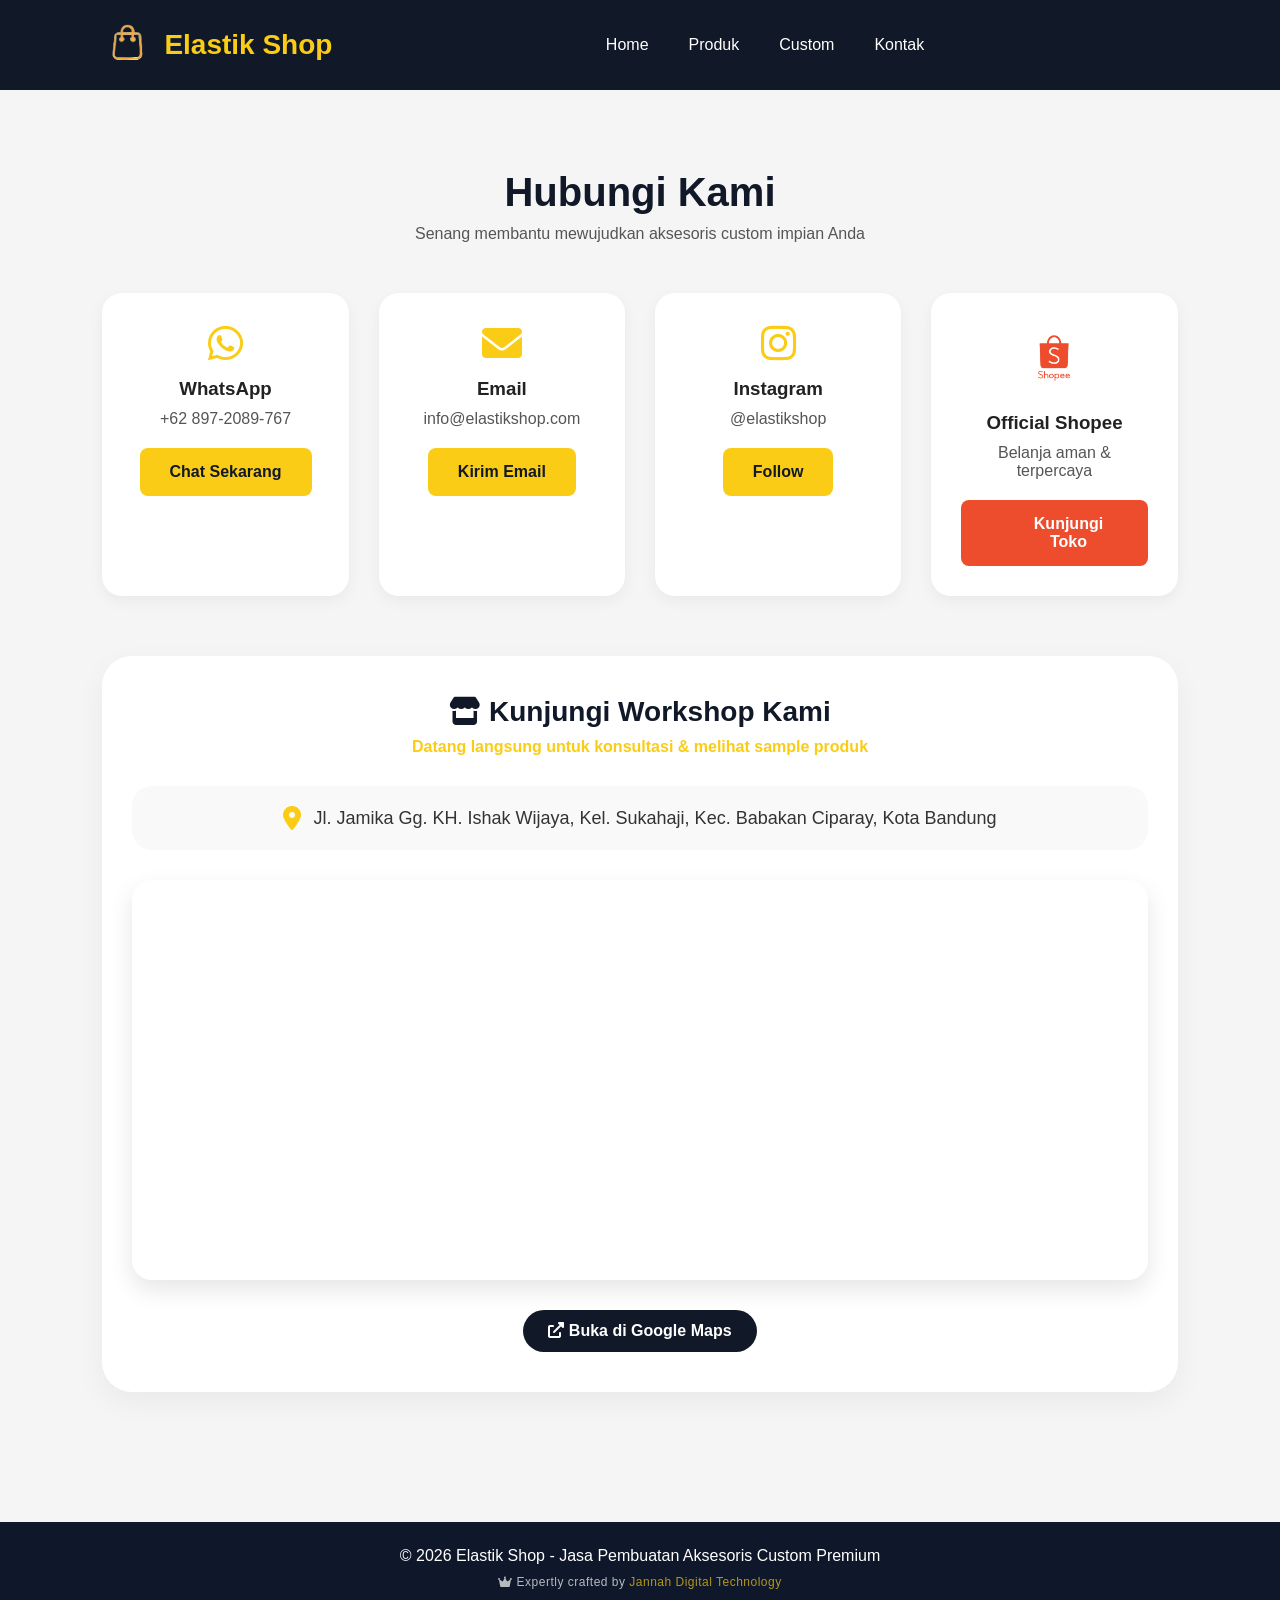
<file: contact.html>
<!doctype html>
<html lang="id">
  <head>
    <meta charset="UTF-8" />
    <meta
      name="viewport"
      content="width=device-width, initial-scale=1.0, viewport-fit=cover" />
    <title>Elastik Shop - Kontak Kami</title>
    <style>
      /* ===== STYLE SAMA PERSIS ===== */
      * {
        margin: 0;
        padding: 0;
        box-sizing: border-box;
        font-family: Arial, Helvetica, sans-serif;
      }
      body {
        background: #f5f5f5;
        color: #222;
      }
      header {
        background: #111827;
        color: white;
        padding: 20px 8%;
        display: flex;
        justify-content: space-between;
        align-items: center;
      }
      .logo {
        display: flex;
        align-items: center;
        gap: 12px;
        font-size: 28px;
        font-weight: bold;
        color: #facc15;
      }
      .logo img {
        width: 50px;
        height: 50px;
        object-fit: contain;
      }
      nav {
        display: flex;
        gap: 20px;
      }
      nav a {
        color: white;
        text-decoration: none;
        margin-left: 20px;
        transition: 0.3s;
      }
      nav a:hover {
        color: #facc15;
      }
      .hamburger {
        display: none;
        background: none;
        border: none;
        color: white;
        font-size: 30px;
        cursor: pointer;
        z-index: 1001;
      }
      @media (max-width: 768px) {
        .hamburger {
          display: block;
        }
        nav {
          position: fixed;
          top: 0;
          right: -100%;
          width: 70%;
          max-width: 280px;
          height: 100vh;
          background: #111827;
          flex-direction: column;
          justify-content: center;
          align-items: center;
          gap: 30px;
          transition: 0.3s ease;
          z-index: 1000;
          box-shadow: -2px 0 10px rgba(0, 0, 0, 0.3);
        }
        nav a {
          margin-left: 0;
          font-size: 20px;
        }
        nav.show {
          right: 0;
        }
        .overlay {
          display: none;
          position: fixed;
          top: 0;
          left: 0;
          width: 100%;
          height: 100%;
          background: rgba(0, 0, 0, 0.5);
          z-index: 999;
        }
        .overlay.show {
          display: block;
        }
      }
      .btn {
        display: inline-block;
        padding: 15px 30px;
        background: #facc15;
        color: #111827;
        text-decoration: none;
        border-radius: 8px;
        font-weight: bold;
        transition: 0.3s;
      }
      .btn:hover {
        background: white;
      }
      section {
        padding: 80px 8%;
      }
      .title {
        text-align: center;
        margin-bottom: 50px;
      }
      .title h2 {
        font-size: 40px;
        color: #111827;
        margin-bottom: 10px;
      }
      .title p {
        color: #555;
      }
      .contact-grid {
        display: flex;
        flex-wrap: wrap;
        gap: 30px;
        justify-content: center;
      }
      .contact-card {
        background: white;
        padding: 30px;
        border-radius: 20px;
        text-align: center;
        flex: 1;
        min-width: 220px;
        box-shadow: 0 5px 15px rgba(0, 0, 0, 0.05);
        transition:
          transform 0.3s,
          box-shadow 0.3s;
      }
      .contact-card:hover {
        transform: translateY(-5px);
        box-shadow: 0 15px 30px rgba(0, 0, 0, 0.1);
      }
      .contact-card i {
        font-size: 40px;
        color: #facc15;
        margin-bottom: 15px;
      }
      /* Tambahan untuk icon gambar */
      .contact-card .icon-img {
        width: 70px;
        height: 70px;
        object-fit: contain;
        margin-bottom: 15px;
        display: inline-block;
      }
      .contact-card h3 {
        margin-bottom: 10px;
      }
      .contact-card p {
        margin-bottom: 20px;
        color: #555;
      }
      /* Style workshop */
      .workshop-section {
        margin-top: 60px;
        background: white;
        border-radius: 30px;
        padding: 40px 30px;
        box-shadow: 0 10px 30px rgba(0, 0, 0, 0.05);
      }
      .workshop-header {
        text-align: center;
        margin-bottom: 30px;
      }
      .workshop-header h3 {
        font-size: 28px;
        color: #111827;
        margin-bottom: 10px;
      }
      .workshop-header p {
        color: #facc15;
        font-weight: bold;
        font-size: 16px;
      }
      .workshop-address {
        text-align: center;
        margin-bottom: 30px;
        padding: 20px;
        background: #f9f9f9;
        border-radius: 20px;
        display: flex;
        align-items: center;
        justify-content: center;
        gap: 12px;
        flex-wrap: wrap;
      }
      .workshop-address i {
        font-size: 24px;
        color: #facc15;
      }
      .workshop-address p {
        font-size: 18px;
        font-weight: 500;
        color: #333;
      }
      .map-container {
        width: 100%;
        height: 400px;
        border-radius: 20px;
        overflow: hidden;
        box-shadow: 0 10px 25px rgba(0, 0, 0, 0.1);
        margin-bottom: 20px;
      }
      .map-container iframe {
        width: 100%;
        height: 100%;
        border: 0;
      }
      .btn-map {
        display: inline-block;
        background: #111827;
        color: white;
        padding: 12px 25px;
        border-radius: 40px;
        text-decoration: none;
        font-weight: bold;
        transition: 0.3s;
        margin-top: 10px;
      }
      .btn-map:hover {
        background: #facc15;
        color: #111827;
      }
      footer {
        background: #0f172a;
        color: white;
        text-align: center;
        padding: 25px;
        margin-top: 50px;
      }
      .footer-credit {
        margin-top: 10px;
        font-size: 12px;
        opacity: 0.7;
        letter-spacing: 0.5px;
      }
      .footer-credit a {
        color: #facc15;
        text-decoration: none;
      }
      .footer-credit a:hover {
        text-decoration: underline;
      }

      /* Style tombol Shopee */
      .shopee-btn {
        background: #ee4d2d;
        color: white;
        display: inline-flex;
        align-items: center;
        gap: 8px;
      }
      .shopee-btn:hover {
        background: #d93a1a;
        color: white;
      }
      .btn-icon {
        width: 20px;
        height: 20px;
        object-fit: contain;
        vertical-align: middle;
      }

      /* ===== EFEK GERAK SCROLL KHUSUS MOBILE (TANPA MENGUBAH DESAIN ASLI) ===== */
      @media (max-width: 768px) {
        /* Elemen yang akan dianimasi saat muncul */
        .title,
        .contact-card,
        .workshop-section,
        .btn-map {
          opacity: 0;
          transform: translateY(30px);
          transition:
            opacity 0.6s cubic-bezier(0.2, 0.9, 0.4, 1.1),
            transform 0.6s cubic-bezier(0.2, 0.9, 0.4, 1.1);
          will-change: transform, opacity;
        }

        /* Saat terlihat di viewport */
        .title.revealed,
        .contact-card.revealed,
        .workshop-section.revealed,
        .btn-map.revealed {
          opacity: 1;
          transform: translateY(0);
        }

        /* Efek berurutan untuk contact cards (lebih halus) */
        .contact-card {
          transition-delay: 0.05s;
        }
        .contact-card:nth-child(2) {
          transition-delay: 0.1s;
        }
        .contact-card:nth-child(3) {
          transition-delay: 0.15s;
        }
        .contact-card:nth-child(4) {
          transition-delay: 0.2s;
        }

        /* Workshop section delay sedikit lebih lama agar smooth */
        .workshop-section {
          transition-delay: 0.1s;
        }

        /* Tombol map */
        .btn-map {
          transition-delay: 0.15s;
        }
      }
    </style>
    <!-- Tetap sertakan Font Awesome untuk icon lain (WA, email, IG, dll) -->
    <link
      rel="stylesheet"
      href="https://cdnjs.cloudflare.com/ajax/libs/font-awesome/6.0.0-beta3/css/all.min.css" />
  </head>
  <body>
    <header>
      <div class="logo">
        <img src="assets/images/logo-elastik.png" alt="Logo" /><span
          >Elastik Shop</span
        >
      </div>
      <button class="hamburger" id="hamburgerBtn">☰</button>
      <nav id="navMenu">
        <a href="index.html">Home</a>
        <a href="produk.html">Produk</a>
        <a href="custom.html">Custom</a>
        <a href="contact.html">Kontak</a>
      </nav>
      <div id="overlay" class="overlay"></div>
    </header>

    <section>
      <div class="title">
        <h2>Hubungi Kami</h2>
        <p>Senang membantu mewujudkan aksesoris custom impian Anda</p>
      </div>
      <div class="contact-grid">
        <div class="contact-card">
          <i class="fab fa-whatsapp"></i>
          <h3>WhatsApp</h3>
          <p>+62 897-2089-767</p>
          <a href="https://wa.me/628972089767" class="btn">Chat Sekarang</a>
        </div>
        <div class="contact-card">
          <i class="fas fa-envelope"></i>
          <h3>Email</h3>
          <p>info@elastikshop.com</p>
          <a href="mailto:info@elastikshop.com" class="btn">Kirim Email</a>
        </div>
        <div class="contact-card">
          <i class="fab fa-instagram"></i>
          <h3>Instagram</h3>
          <p>@elastikshop</p>
          <a href="#" class="btn">Follow</a>
        </div>
        <!-- SHOPEE CARD DENGAN ICON PNG/SVG -->
        <div class="contact-card">
          <!-- Ganti src dengan file PNG/SVG Anda -->
          <img
            src="assets/images/shoppe.png"
            alt="Shopee Icon"
            class="icon-img" />
          <h3>Official Shopee</h3>
          <p>Belanja aman & terpercaya</p>
          <a
            href="https://id.shp.ee/Apftx7iZ?share_channel_code=1"
            target="_blank"
            rel="noopener noreferrer"
            class="btn shopee-btn">
            <!-- Icon kecil di tombol juga pakai gambar -->
            <img src="assets/images/shoppe.png" alt="Shopee" class="btn-icon" />
            Kunjungi Toko
          </a>
        </div>
      </div>

      <!-- WORKSHOP & MAP SECTION -->
      <div class="workshop-section">
        <div class="workshop-header">
          <h3><i class="fas fa-store"></i> Kunjungi Workshop Kami</h3>
          <p>Datang langsung untuk konsultasi & melihat sample produk</p>
        </div>
        <div class="workshop-address">
          <i class="fas fa-map-marker-alt"></i>
          <p>
            Jl. Jamika Gg. KH. Ishak Wijaya, Kel. Sukahaji, Kec. Babakan
            Ciparay, Kota Bandung
          </p>
        </div>

        <!-- Google Maps Embed -->
        <div class="map-container">
          <iframe
            src="https://www.google.com/maps/embed?pb=!1m18!1m12!1m3!1d3960.895993169572!2d107.58107361477283!3d-6.927199994984248!2m3!1f0!2f0!3f0!3m2!1i1024!2i768!4f13.1!3m3!1m2!1s0x2e68e7b8b8b8b8b%3A0x8b8b8b8b8b8b8b8b!2sJl.%20Jamika%20GG%20KH%20Ishak%20Wijaya%2C%20Sukahaji%2C%20Kec.%20Babakan%20Ciparay%2C%20Kota%20Bandung%2C%20Jawa%20Barat!5e0!3m2!1sid!2sid!4v1712345678901!5m2!1sid!2sid"
            allowfullscreen=""
            loading="lazy"
            referrerpolicy="no-referrer-when-downgrade">
          </iframe>
        </div>
        <div style="text-align: center">
          <a
            href="https://maps.google.com/?q=Jl.+Jamika+GG+KH+Ishak+Wijaya+Sukahaji+Babakan+Ciparay+Bandung"
            target="_blank"
            class="btn-map">
            <i class="fas fa-external-link-alt"></i> Buka di Google Maps
          </a>
        </div>
      </div>
    </section>

    <footer>
      <div>© 2026 Elastik Shop - Jasa Pembuatan Aksesoris Custom Premium</div>
      <div class="footer-credit">
        <i class="fas fa-crown"></i>
        Expertly crafted by
        <a
          href="https://jannahdigitalteknologi.site"
          target="_blank"
          rel="noopener noreferrer"
          >Jannah Digital Technology</a
        >
      </div>
    </footer>

    <script>
      // HAMBURGER MENU (TIDAK DIUBAH)
      const hamburger = document.getElementById("hamburgerBtn");
      const navMenu = document.getElementById("navMenu");
      const overlay = document.getElementById("overlay");
      function toggleMenu() {
        navMenu.classList.toggle("show");
        overlay.classList.toggle("show");
        hamburger.innerHTML = navMenu.classList.contains("show") ? "✕" : "☰";
      }
      hamburger.addEventListener("click", toggleMenu);
      overlay.addEventListener("click", toggleMenu);
      document.querySelectorAll("#navMenu a").forEach((link) =>
        link.addEventListener("click", () => {
          if (navMenu.classList.contains("show")) toggleMenu();
        }),
      );
      window.addEventListener("resize", function () {
        if (window.innerWidth > 768 && navMenu.classList.contains("show")) {
          navMenu.classList.remove("show");
          overlay.classList.remove("show");
          hamburger.innerHTML = "☰";
        }
      });

      // ========== TAMBAHAN EFEK GERAK SCROLL UNTUK MOBILE (CONTACT PAGE) ==========
      function initMobileScrollReveal() {
        // Hanya aktif jika lebar layar <= 768px
        if (window.innerWidth > 768) {
          // Jika ada observer sebelumnya, matikan
          if (window.scrollRevealObserver) {
            window.scrollRevealObserver.disconnect();
            window.scrollRevealObserver = null;
          }
          return;
        }

        // Elemen yang akan dianimasi
        const titles = document.querySelectorAll(".title");
        const contactCards = document.querySelectorAll(".contact-card");
        const workshopSection = document.querySelectorAll(".workshop-section");
        const mapButtons = document.querySelectorAll(".btn-map");

        const elementsToObserve = [
          ...titles,
          ...contactCards,
          ...workshopSection,
          ...mapButtons,
        ];

        // Intersection Observer
        const observer = new IntersectionObserver(
          (entries) => {
            entries.forEach((entry) => {
              if (entry.isIntersecting) {
                entry.target.classList.add("revealed");
                observer.unobserve(entry.target); // Hentikan observasi setelah muncul
              }
            });
          },
          {
            threshold: 0.2, // 20% elemen terlihat
            rootMargin: "0px 0px -10px 0px",
          },
        );

        elementsToObserve.forEach((el) => {
          if (el && !el.classList.contains("revealed")) {
            observer.observe(el);
          }
        });

        window.scrollRevealObserver = observer;

        // Jika beberapa elemen sudah terlihat di viewport saat load, segera munculkan
        setTimeout(() => {
          elementsToObserve.forEach((el) => {
            if (el && !el.classList.contains("revealed")) {
              const rect = el.getBoundingClientRect();
              const windowHeight =
                window.innerHeight || document.documentElement.clientHeight;
              if (rect.top < windowHeight - 80) {
                el.classList.add("revealed");
                if (observer && observer.unobserve) observer.unobserve(el);
              }
            }
          });
        }, 100);
      }

      // Jalankan saat DOM siap
      if (document.readyState === "loading") {
        document.addEventListener("DOMContentLoaded", initMobileScrollReveal);
      } else {
        initMobileScrollReveal();
      }

      // Saat resize window, re-inisialisasi agar efek sesuai mode mobile/desktop
      let resizeTimer;
      window.addEventListener("resize", function () {
        clearTimeout(resizeTimer);
        resizeTimer = setTimeout(() => {
          if (window.innerWidth <= 768) {
            // Mode mobile: inisialisasi ulang untuk elemen yang belum muncul
            if (window.scrollRevealObserver) {
              window.scrollRevealObserver.disconnect();
            }
            const allTargets = [
              ...document.querySelectorAll(".title"),
              ...document.querySelectorAll(".contact-card"),
              ...document.querySelectorAll(".workshop-section"),
              ...document.querySelectorAll(".btn-map"),
            ];
            const newObserver = new IntersectionObserver(
              (entries) => {
                entries.forEach((entry) => {
                  if (entry.isIntersecting) {
                    entry.target.classList.add("revealed");
                    newObserver.unobserve(entry.target);
                  }
                });
              },
              { threshold: 0.2, rootMargin: "0px 0px -10px 0px" },
            );
            allTargets.forEach((el) => {
              if (!el.classList.contains("revealed")) {
                newObserver.observe(el);
              }
            });
            window.scrollRevealObserver = newObserver;
          } else {
            // Mode desktop: matikan observer dan hapus kelas revealed (opsional, tidak mengganggu desain)
            if (window.scrollRevealObserver) {
              window.scrollRevealObserver.disconnect();
              window.scrollRevealObserver = null;
            }
            // Tidak perlu hapus kelas revealed karena di desktop tidak ada efek opacity/transform
          }
        }, 200);
      });
    </script>
  </body>
</html>
</file>
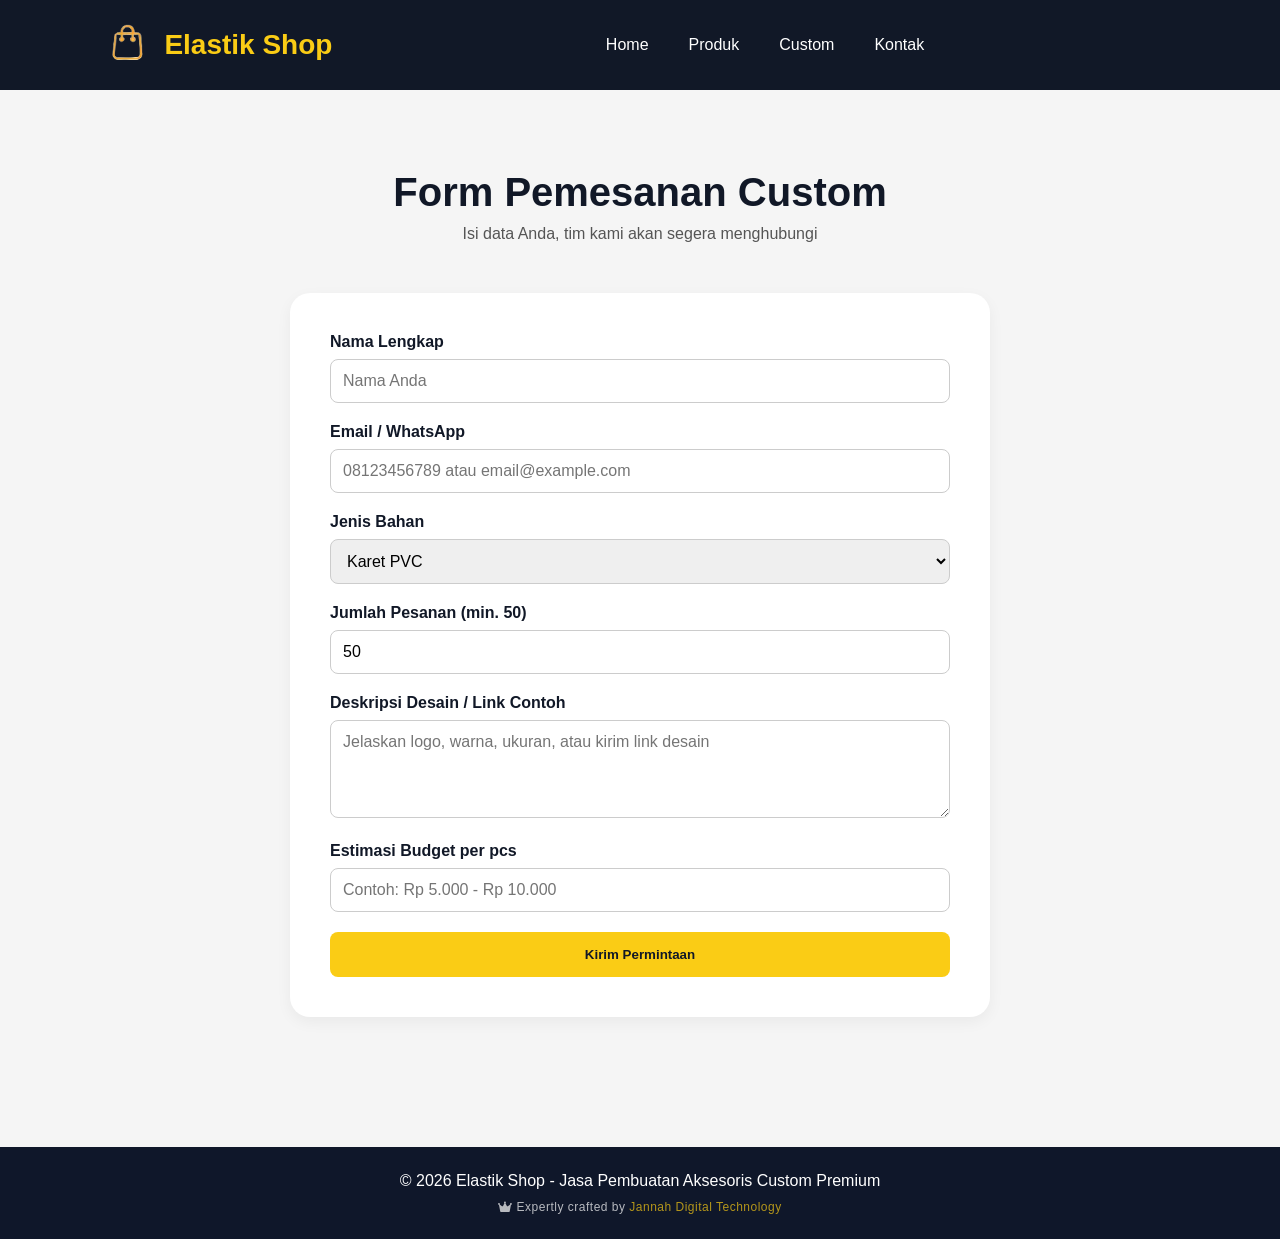
<file: custom.html>
<!doctype html>
<html lang="id">
  <head>
    <meta charset="UTF-8" />
    <meta name="viewport" content="width=device-width, initial-scale=1.0" />
    <title>Elastik Shop - Custom Keychain</title>
    <style>
      /* ===== STYLE SAMA PERSIS DENGAN YANG ANDA PUNYA ===== */
      * {
        margin: 0;
        padding: 0;
        box-sizing: border-box;
        font-family: Arial, Helvetica, sans-serif;
      }
      body {
        background: #f5f5f5;
        color: #222;
      }
      header {
        background: #111827;
        color: white;
        padding: 20px 8%;
        display: flex;
        justify-content: space-between;
        align-items: center;
      }
      .logo {
        display: flex;
        align-items: center;
        gap: 12px;
        font-size: 28px;
        font-weight: bold;
        color: #facc15;
      }
      .logo img {
        width: 50px;
        height: 50px;
        object-fit: contain;
      }
      nav {
        display: flex;
        gap: 20px;
      }
      nav a {
        color: white;
        text-decoration: none;
        margin-left: 20px;
        transition: 0.3s;
      }
      nav a:hover {
        color: #facc15;
      }
      .hamburger {
        display: none;
        background: none;
        border: none;
        color: white;
        font-size: 30px;
        cursor: pointer;
        z-index: 1001;
      }
      @media (max-width: 768px) {
        .hamburger {
          display: block;
        }
        nav {
          position: fixed;
          top: 0;
          right: -100%;
          width: 70%;
          max-width: 280px;
          height: 100vh;
          background: #111827;
          flex-direction: column;
          justify-content: center;
          align-items: center;
          gap: 30px;
          transition: 0.3s ease;
          z-index: 1000;
          box-shadow: -2px 0 10px rgba(0, 0, 0, 0.3);
        }
        nav a {
          margin-left: 0;
          font-size: 20px;
        }
        nav.show {
          right: 0;
        }
        .overlay {
          display: none;
          position: fixed;
          top: 0;
          left: 0;
          width: 100%;
          height: 100%;
          background: rgba(0, 0, 0, 0.5);
          z-index: 999;
        }
        .overlay.show {
          display: block;
        }
      }
      .btn {
        display: inline-block;
        padding: 15px 30px;
        background: #facc15;
        color: #111827;
        text-decoration: none;
        border-radius: 8px;
        font-weight: bold;
        transition: 0.3s;
        border: none;
        cursor: pointer;
      }
      .btn:hover {
        background: white;
      }
      section {
        padding: 80px 8%;
      }
      .title {
        text-align: center;
        margin-bottom: 50px;
      }
      .title h2 {
        font-size: 40px;
        color: #111827;
        margin-bottom: 10px;
      }
      .title p {
        color: #555;
      }
      .custom-form {
        max-width: 700px;
        margin: 0 auto;
        background: white;
        padding: 40px;
        border-radius: 20px;
        box-shadow: 0 5px 15px rgba(0, 0, 0, 0.05);
      }
      .form-group {
        margin-bottom: 20px;
      }
      .form-group label {
        display: block;
        font-weight: bold;
        margin-bottom: 8px;
        color: #111827;
      }
      .form-group input,
      .form-group select,
      .form-group textarea {
        width: 100%;
        padding: 12px;
        border: 1px solid #ccc;
        border-radius: 8px;
        font-size: 16px;
      }
      footer {
        background: #0f172a;
        color: white;
        text-align: center;
        padding: 25px;
        margin-top: 50px;
      }
      .footer-credit {
        margin-top: 10px;
        font-size: 12px;
        opacity: 0.7;
        letter-spacing: 0.5px;
      }
      .footer-credit a {
        color: #facc15;
        text-decoration: none;
      }
      .footer-credit a:hover {
        text-decoration: underline;
      }
      /* tambahan style untuk notifikasi loading */
      .loading {
        opacity: 0.7;
        pointer-events: none;
      }
    </style>
    <link
      rel="stylesheet"
      href="https://cdnjs.cloudflare.com/ajax/libs/font-awesome/6.0.0-beta3/css/all.min.css" />
  </head>
  <body>
    <header>
      <div class="logo">
        <img src="assets/images/logo-elastik.png" alt="Logo" /><span
          >Elastik Shop</span
        >
      </div>
      <button class="hamburger" id="hamburgerBtn">☰</button>
      <nav id="navMenu">
        <a href="index.html">Home</a>
        <a href="produk.html">Produk</a>
        <a href="custom.html">Custom</a>
        <a href="contact.html">Kontak</a>
      </nav>
      <div id="overlay" class="overlay"></div>
    </header>

    <section>
      <div class="title">
        <h2>Form Pemesanan Custom</h2>
        <p>Isi data Anda, tim kami akan segera menghubungi</p>
      </div>
      <div class="custom-form">
        <form id="customForm">
          <div class="form-group">
            <label>Nama Lengkap</label>
            <input type="text" id="nama" placeholder="Nama Anda" required />
          </div>
          <div class="form-group">
            <label>Email / WhatsApp</label>
            <input
              type="text"
              id="kontak"
              placeholder="08123456789 atau email@example.com"
              required />
          </div>
          <div class="form-group">
            <label>Jenis Bahan</label>
            <select id="bahan">
              <option>Karet PVC</option>
              <option>Silikon Elastik</option>
              <option>Akrilik</option>
              <option>Metal</option>
            </select>
          </div>
          <div class="form-group">
            <label>Jumlah Pesanan (min. 50)</label>
            <input type="number" id="jumlah" value="50" min="50" />
          </div>
          <div class="form-group">
            <label>Deskripsi Desain / Link Contoh</label>
            <textarea
              id="deskripsi"
              rows="4"
              placeholder="Jelaskan logo, warna, ukuran, atau kirim link desain"></textarea>
          </div>
          <div class="form-group">
            <label>Estimasi Budget per pcs</label>
            <input
              type="text"
              id="budget"
              placeholder="Contoh: Rp 5.000 - Rp 10.000" />
          </div>
          <button type="submit" id="submitBtn" class="btn" style="width: 100%">
            Kirim Permintaan
          </button>
        </form>
      </div>
    </section>

    <footer>
      <div>© 2026 Elastik Shop - Jasa Pembuatan Aksesoris Custom Premium</div>
      <div class="footer-credit">
        <i class="fas fa-crown"></i>
        Expertly crafted by
        <a
          href="https://jannahdigitalteknologi.site"
          target="_blank"
          rel="noopener noreferrer"
          >Jannah Digital Technology</a
        >
      </div>
    </footer>

    <script>
      // ========== HAMBURGER MENU (tetap sama) ==========
      const hamburger = document.getElementById("hamburgerBtn");
      const navMenu = document.getElementById("navMenu");
      const overlay = document.getElementById("overlay");
      function toggleMenu() {
        navMenu.classList.toggle("show");
        overlay.classList.toggle("show");
        hamburger.innerHTML = navMenu.classList.contains("show") ? "✕" : "☰";
      }
      hamburger.addEventListener("click", toggleMenu);
      overlay.addEventListener("click", toggleMenu);
      document.querySelectorAll("#navMenu a").forEach((link) =>
        link.addEventListener("click", () => {
          if (navMenu.classList.contains("show")) toggleMenu();
        }),
      );
      window.addEventListener("resize", function () {
        if (window.innerWidth > 768 && navMenu.classList.contains("show")) {
          navMenu.classList.remove("show");
          overlay.classList.remove("show");
          hamburger.innerHTML = "☰";
        }
      });

      const waNumber = "628972089767";

      const form = document.getElementById("customForm");
      const submitBtn = document.getElementById("submitBtn");

      form.addEventListener("submit", function (e) {
        e.preventDefault();

        // Ambil nilai dari form
        const nama = document.getElementById("nama").value.trim();
        const kontak = document.getElementById("kontak").value.trim();
        const bahan = document.getElementById("bahan").value;
        const jumlah = document.getElementById("jumlah").value;
        const deskripsi = document.getElementById("deskripsi").value.trim();
        const budget = document.getElementById("budget").value.trim();

        // Validasi sederhana
        if (nama === "") {
          alert("Nama lengkap harus diisi!");
          return;
        }
        if (kontak === "") {
          alert("Email / WhatsApp harus diisi!");
          return;
        }

        // Format pesan untuk WhatsApp
        let pesan = "*🛍️ PERMINTAAN CUSTOM ELASTIK SHOP*%0A%0A";
        pesan += `*Nama:* ${nama}%0A`;
        pesan += `*Kontak:* ${kontak}%0A`;
        pesan += `*Jenis Bahan:* ${bahan}%0A`;
        pesan += `*Jumlah Pesanan:* ${jumlah} pcs%0A`;
        pesan += `*Estimasi Budget:* ${budget || "Belum ditentukan"}%0A`;
        pesan += `*Deskripsi Desain:* ${deskripsi || "Tidak ada deskripsi"}%0A%0A`;
        pesan += `_Pesan dikirim dari website Elastik Shop_`;

        // Buat URL WhatsApp
        const waUrl = `https://wa.me/${waNumber}?text=${pesan}`;

        // Tampilkan efek loading (opsional)
        submitBtn.textContent = "Mengarahkan ke WA...";
        submitBtn.classList.add("loading");

        // Redirect ke WhatsApp
        setTimeout(() => {
          window.open(waUrl, "_blank");
          // Reset tombol setelah 1 detik
          setTimeout(() => {
            submitBtn.textContent = "Kirim Permintaan";
            submitBtn.classList.remove("loading");
            // Reset form jika diinginkan (opsional, bisa dihapus jika tidak mau)
            // form.reset();
          }, 1000);
        }, 300);
      });
    </script>
  </body>
</html>
</file>
